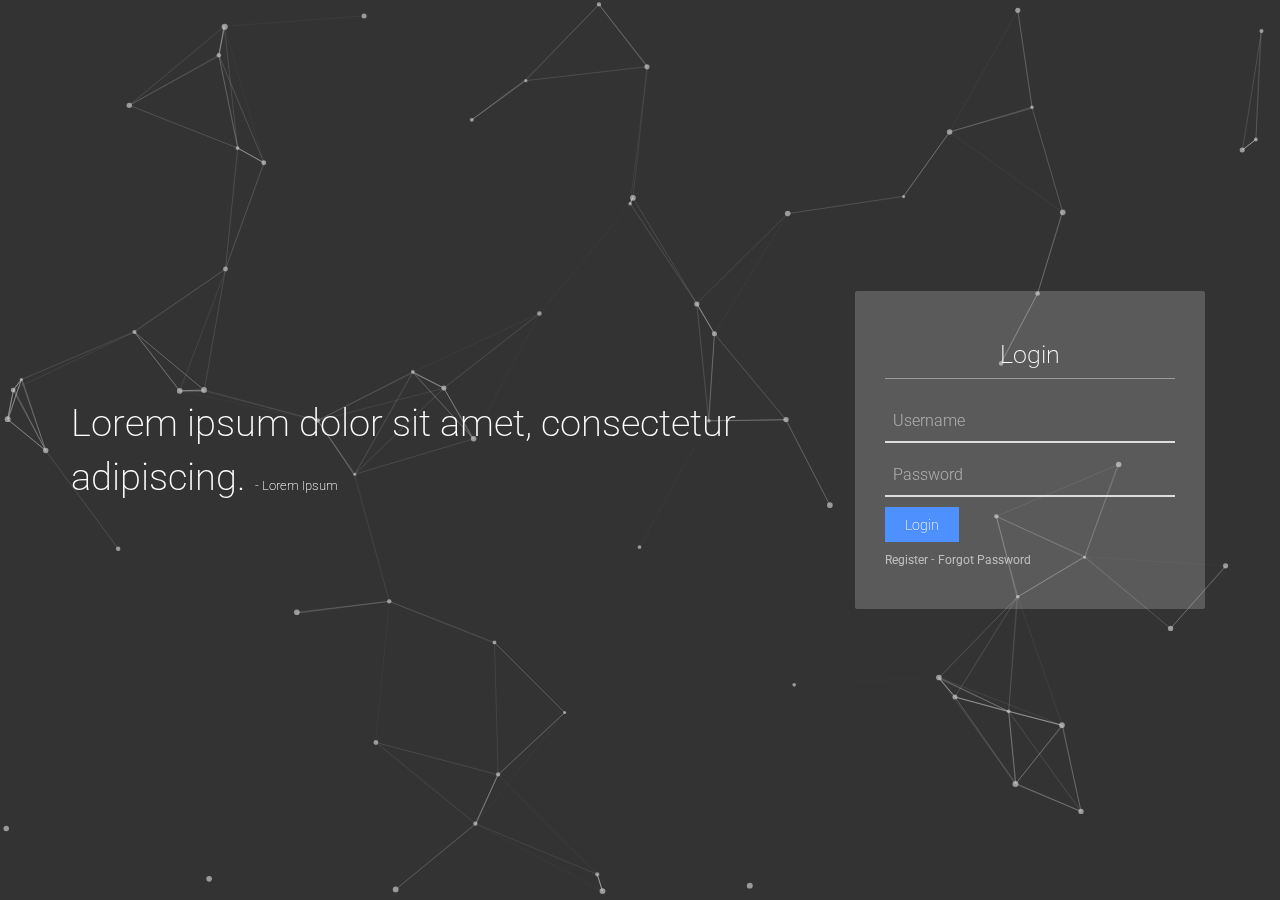
<file: docs/index.html>
<!DOCTYPE html>
<html lang="en">
<head>
	<meta charset="UTF-8">
	<title>Particles</title>
	<link rel="stylesheet" href="https://maxcdn.bootstrapcdn.com/bootstrap/3.3.7/css/bootstrap.min.css">
	<script src="https://ajax.googleapis.com/ajax/libs/jquery/3.3.1/jquery.min.js"></script>
	<script src="https://maxcdn.bootstrapcdn.com/bootstrap/3.3.7/js/bootstrap.min.js"></script>
	<link rel="stylesheet" href="css/style.css">
	<meta name="viewport" content="width=device-width, initial-scale=1">
</head>
<body>
	<canvas id="canvas"></canvas>
	<div class="over-canvas container">
		<div class="row" >
			<div class="col-md-8 hidden-xs hidden-sm captain-container">
				<p class="caption-text" id="caption-text"></p>
			</div>
			<div class="col-md-4 col-sm-12">
				<div class="loginmodal-container">
					<h1>Login</h1><br>
					<form id="login-form" method="POST">
						<input type="text" name="user" class="loginmodal-username" autocomplete="false" id="" placeholder="Username">
						<input type="password" name="pass" class="loginmodal-password" autocomplete="false" placeholder="Password">
						<input type="submit" name="login" class="login loginmodal-submit" value="Login">
					</form>
					<div class="login-help">
						<a href="#">Register</a> - <a href="#">Forgot Password</a>
					</div>
					<div class="loader"></div>
				</div>
			</div>
		</div>
	</div>

	<!-- Particles scripts -->
	<script src="js/utility.js"></script>
	<script src="js/particle.js"></script>
	<script src="js/main.js"></script>
	<script type="text/javascript">
		function v_center(container,item) {
			if(container.clientHeight == undefined) {
				container.clientHeight = container.innerHeight;
				item.style.marginTop = ((container.clientHeight - item.clientHeight)/2)+"px";
			}
			else {
				item.style.marginTop = ((container.clientHeight - item.clientHeight)/2)+"px";
			}
		}

		var index = -1;
		var carousel_time = 5; // in seconds
		var quotes = [
			"Lorem ipsum dolor sit amet, consectetur adipiscing. <span class='footer'>- Lorem Ipsum</span>", 
			"Lorem ipsum dolor sit amet, consectetur adipiscing elit, sed do eiusmod tempor incididunt <span class='footer'>- Lorem Ipsum</span>",
			"labore et dolore magna aliqua. Ut enim ad minim veniam, quis nostrud <span class='footer'>- Lorem Ipsum</span>"
		];

		function display_quote() {
			index += 1;
			index = index % quotes.length;
			document.getElementById('caption-text').style.opacity = 0;
			setTimeout(()=>{
				document.getElementById('caption-text').innerHTML = quotes[index];
				v_center(document.querySelector('.row'), document.querySelector('#caption-text'));
				document.getElementById('caption-text').style.opacity = 1;
			},500);
			setTimeout(display_quote,5000);
		}
		display_quote();
		v_center(window, document.querySelector('.row'));
	</script>

	<!-- Form handler -->
	<script type="text/javascript">
		$("#login-form").on('submit',(e)=>{
			e.preventDefault();
			console.log('submit');
			var data_set = {
				username: e.target[0].value,
				password: e.target[1].value,
				submit: true
			};
			$('.loader').show();
			$('.loginmodal-username').attr('disabled', true);
			$('.loginmodal-password').attr('disabled', true);
			$('.loginmodal-submit').attr('disabled', true);
			document.querySelector('#login-form').style.filter='blur(5px)';
		});
	</script>
</body>
</html>
</file>
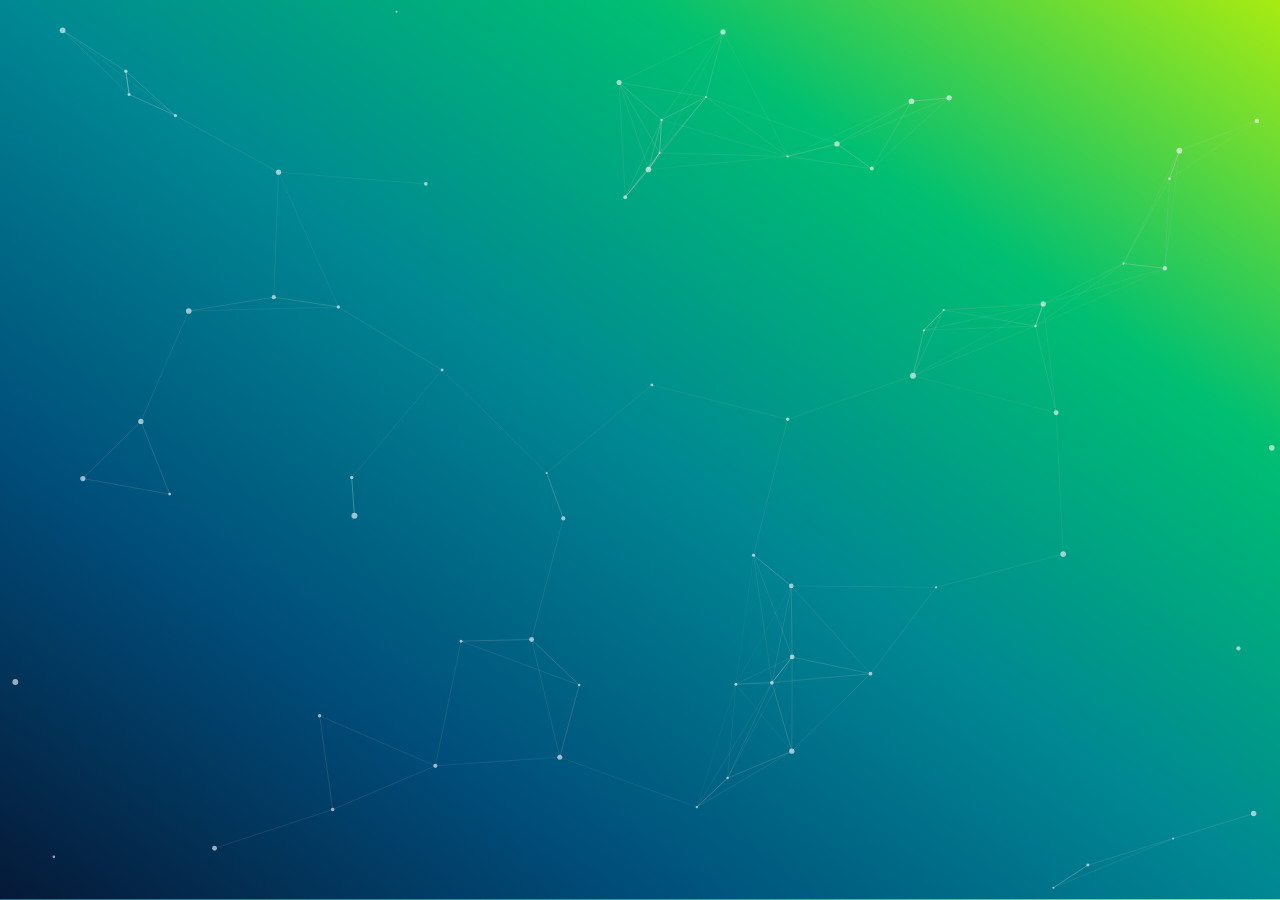
<file: src/index.html>
<!DOCTYPE html>
<html lang="en">
<head>
	<meta charset="UTF-8">
	<title>Particles</title>
	<link rel="stylesheet" href="css/style.css">
</head>
<body>
	<canvas></canvas>
	<script src="js/utility.js"></script>
	<script src="js/particle.js"></script>
	<script src="js/main.js"></script>
</body>
</html>
</file>
<file: docs/css/style.css>
@import url(https://fonts.googleapis.com/css?family=Roboto:100,100italic,300,300italic,400,400italic,500,500italic,700,700italic,900,900italic&subset=latin,latin-ext,cyrillic,cyrillic-ext,greek-ext,greek,vietnamese);

* {
	margin:0;
	padding:0;
	font-family: Roboto, sans-serif;
}

body {
    /*background: #1488cc;
	background: -webkit-linear-gradient(to right, #1488cc, #2b32b2);
    background: linear-gradient(to right, #1488cc, #2b32b2);*/
    background: rgb(51,51,51);
    font-family: "roboto", sans-serif;
}

canvas {
  	position: fixed;
}

.over-canvas {
    position: relative;
}

@keyframes spin {
    0% { transform: rotate(0deg); }
    100% { transform: rotate(360deg); }
}

.caption-text {
  	color: #fff;
  	text-align: left;
  	font-size: 2.7em;
    font-weight: 200;
  	text-align: left;
    transition: all 1s;
    padding: 0 30px 0 0;
    border: solid 1px rgba(255,255,255,0.0);
}
.caption-text .footer {
    font-weight: 200;
    color: #fff;
    font-size: 0.35em;
}

/****** LOGIN FORM ******/
.loginmodal-container {
    margin: 0px auto;
    padding: 40px 30px;
    max-width: 350px;
    width: 100% !important;
    background: rgba(250, 250, 250, 0.2);
    border-radius: 2px;
    overflow: hidden;
    font-weight: 200;
    position: relative;
}

.loginmodal-container .loader {
    border: solid 3px white;
    border-top-color: #3498db;
    border-style: solid;
    border-radius: 50%;
    width: 20px;
    height: 20px;
    margin: 0 auto;
    animation: spin 2s linear infinite;
    display: none;
    position: absolute;
    top:48%;
    left:46%;
}

.loginmodal-container h1 {
    text-align: center;
    font-size: 1.8em;
    color: #fff;
    border-bottom: solid 1px rgba(255,255,255,0.4);
    padding: 10px 0;
    margin: 0;
    font-weight: 200;
}

.loginmodal-container input[type=submit] {
    padding: 0px 20px;
    display: block;
    margin-bottom: 10px;
    height: 35px;
}

.loginmodal-container input[type=text], input[type=password] {
    height: 44px;
    font-size: 16px;
    font-weight: 300;
    width: 100%;
    margin-bottom: 10px;
    background: none;
    border:none;
    border-bottom: 2px solid #ddd;
    padding: 0 8px;
    box-sizing: border-box;
    -moz-box-sizing: border-box;
    outline: none;
    color: #fff;
}

.loginmodal-container input::-webkit-input-placeholder { /* Chrome/Opera/Safari */
  color: rgba(255,255,255,0.5);
}
.loginmodal-container input::-moz-placeholder { /* Firefox 19+ */
  color: rgba(255,255,255,0.5);
}
.loginmodal-container input:-ms-input-placeholder { /* IE 10+ */
  color: rgba(255,255,255,0.5);
}
.loginmodal-container input:-moz-placeholder { /* Firefox 18- */
  color: rgba(255,255,255,0.5);
}

.loginmodal {
    text-align: center;
    font-size: 14px;
    font-weight: 700;
    height: 36px;
    padding: 0 8px;
}

.loginmodal-submit {
    border: 0px;
    color: #fff;
    text-shadow: 0 1px rgba(0,0,0,0.1);
    background-color: #4d90fe;
    padding: 17px 0px;
    font-size: 14px;
}

.loginmodal-submit:hover {
    border: 0px;
    text-shadow: 0 1px rgba(0,0,0,0.3);
    background-color: #357ae8;
}

.loginmodal-container a {
    text-decoration: none;
    color: #666;
    font-weight: 400;
    text-align: center;
    display: inline-block;
    opacity: 0.6;
    transition: opacity ease 0.5s;
}

.login-help ,.login-help a{
    font-size: 12px;
    color: #fff;
    text
}
</file>
<file: src/css/style.css>
* {
	margin:0;
	padding:0;
}

/*body {
	background: #ff5f6d;
	background: -webkit-linear-gradient(to right, #ff5f6d, #ffc371);
	background: linear-gradient(to right, #ff5f6d, #ffc371);
}*/

body {
	background-image: linear-gradient(to right top, #051937, #004d7a, #008793, #00bf72, #a8eb12);
}
</file>
